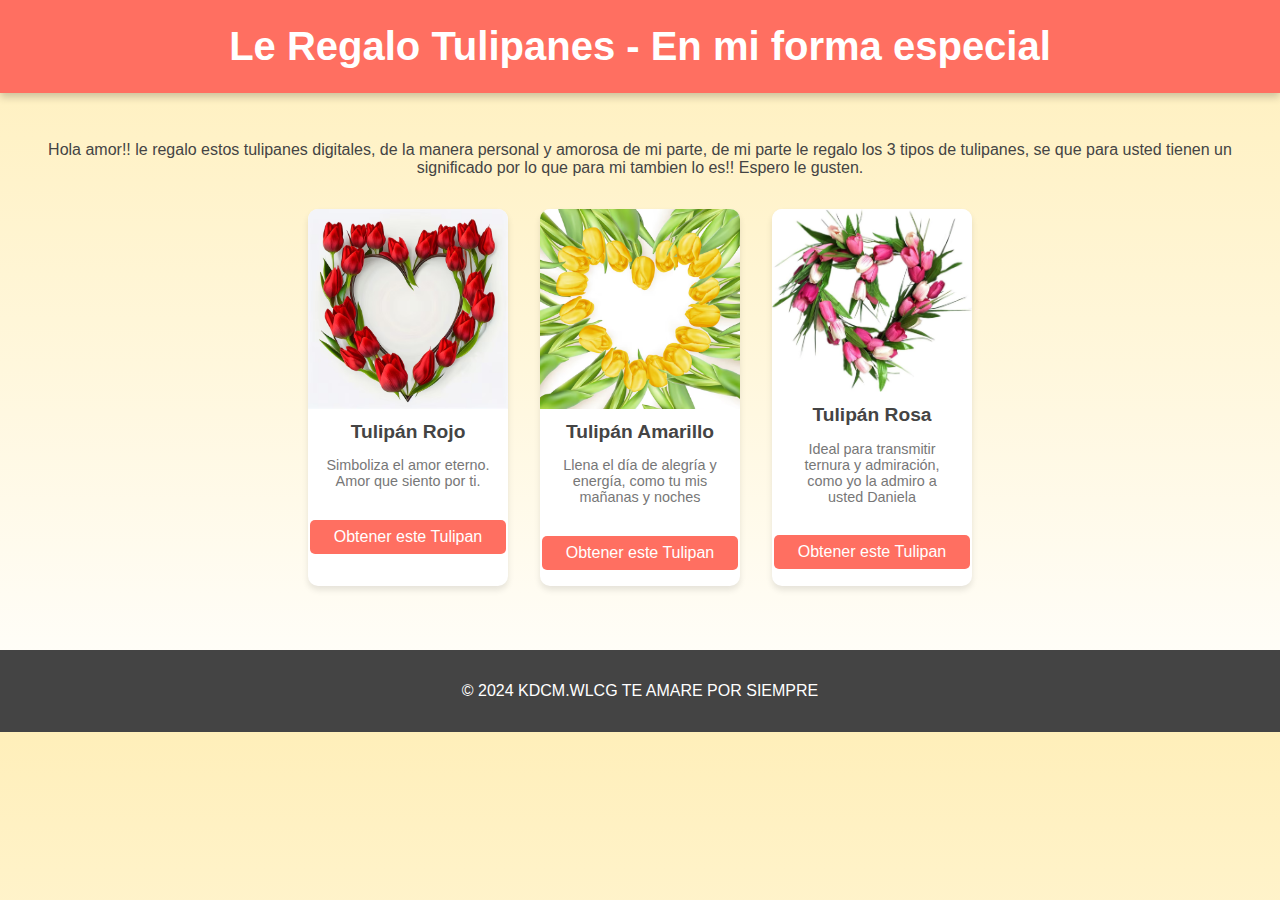
<file: index.html>
<!DOCTYPE html>
<html lang="en">
<head>
    <meta charset="UTF-8">
    <meta name="viewport" content="width=device-width, initial-scale=1.0">
    <title> Día del Tulipán</title>
    <link rel="stylesheet" href="styles.css">
</head>
<body>
    <header>
        <h1>Le Regalo Tulipanes - En mi forma especial</h1>
    </header>
    <div class="main-content">
        <p>Hola amor!! le regalo estos tulipanes digitales, de la manera personal y amorosa de mi parte, de mi parte le regalo los 3 tipos de tulipanes, se que para usted tienen un significado
        por lo que para mi tambien lo es!! Espero le gusten.</p>
        <div class="tulip-container">
            <div class="tulip-card">
                <img src="tulipanrojo.jpg" alt="Tulipán Rojo">
                <h2>Tulipán Rojo</h2>
                <p>Simboliza el amor eterno. Amor que siento por ti.</p>
                <a href="tulipanrojo.html" class="btn">Obtener este Tulipan</a>
            </div>
            <div class="tulip-card">
                <img src="tulipanamarillo.jpg" alt="Tulipán Amarillo">
                <h2>Tulipán Amarillo</h2>
                <p>Llena el día de alegría y energía, como tu mis mañanas y noches</p>
                <a href="tulipanamarillo.html" class="btn">Obtener este Tulipan</a>
            </div>
            <div class="tulip-card">
                <img src="tulipanrosado.jpg" alt="Tulipán Rosa">
                <h2>Tulipán Rosa</h2>
                <p>Ideal para transmitir ternura y admiración, como yo la admiro a usted Daniela</p>
                <a href="tulipanrosado.html" class="btn">Obtener este Tulipan</a>
            </div>
        </div>
    </div>
    <footer>
        <p>&copy; 2024 KDCM.WLCG TE AMARE POR SIEMPRE</p>
    </footer>
</body>
</html>
</file>
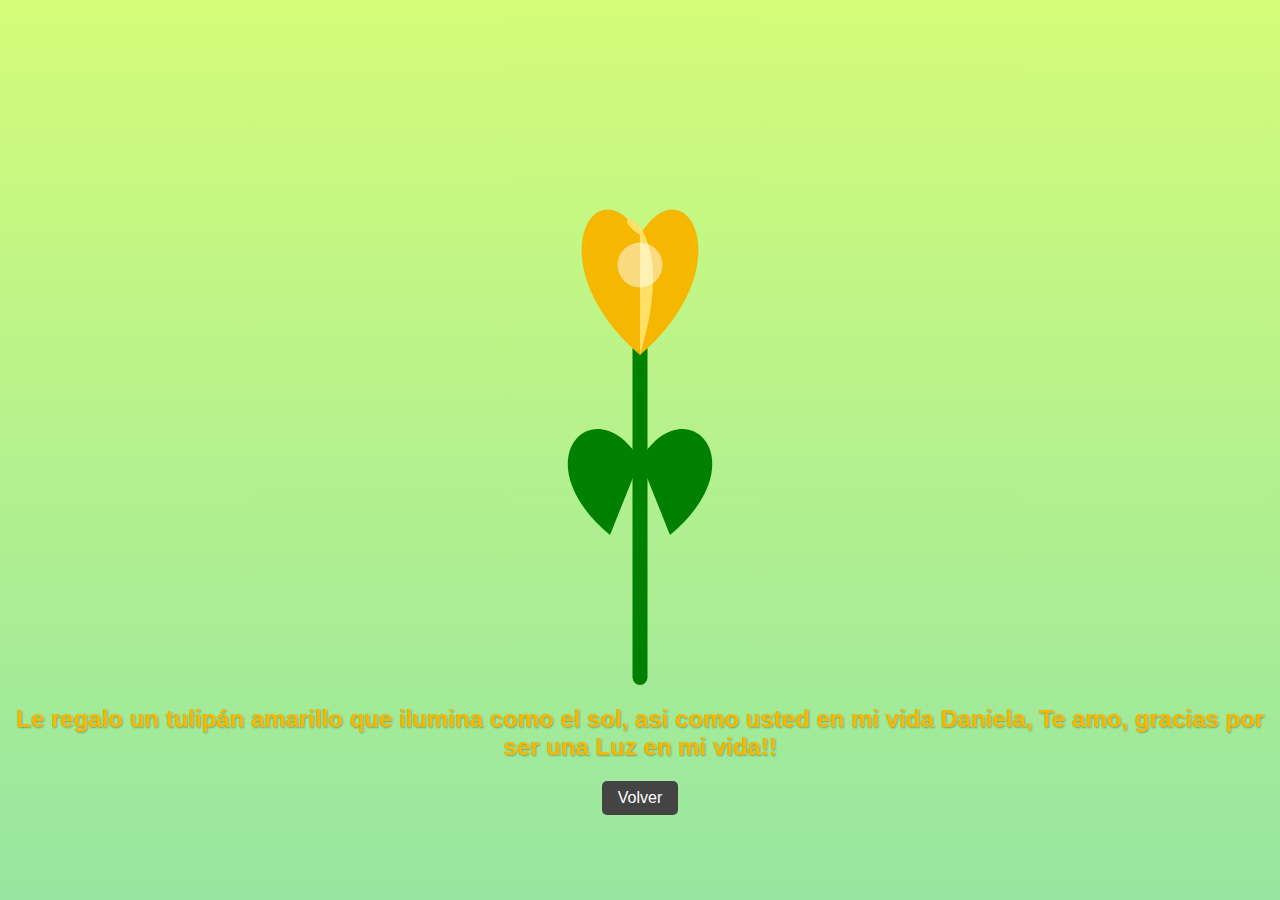
<file: tulipanamarillo.html>
<!DOCTYPE html>
<html lang="en">
<head>
    <meta charset="UTF-8">
    <meta name="viewport" content="width=device-width, initial-scale=1.0">
    <title>Tulipán Amarillo</title>
    <style>
        body {
            margin: 0;
            font-family: 'Arial', sans-serif;
            display: flex;
            justify-content: center;
            align-items: center;
            height: 100vh;
            background: linear-gradient(to bottom, #d4fc79, #96e6a1);
            text-align: center;
        }

        .tulip-container {
            display: flex;
            justify-content: center;
            align-items: center;
            flex-direction: column;
        }

        .text {
            margin-top: 20px;
            font-size: 1.5rem;
            color: #f5b700;
            font-weight: bold;
            text-shadow: 1px 1px 2px rgba(0, 0, 0, 0.3);
        }

        svg {
            width: 300px;
            height: auto;
        }

        .back-btn {
            margin-top: 20px;
            padding: 0.5rem 1rem;
            font-size: 1rem;
            color: white;
            background: #444;
            text-decoration: none;
            border-radius: 5px;
        }

        .back-btn:hover {
            background: #333;
        }

        @keyframes sway {
            0%, 100% {
                transform: rotate(0deg);
            }
            50% {
                transform: rotate(2deg);
            }
        }

        .tulip {
            animation: sway 2s ease-in-out infinite;
            transform-origin: bottom center;
        }
    </style>
</head>
<body>
    <div class="tulip-container">
        <svg class="tulip" viewBox="0 0 200 400" xmlns="http://www.w3.org/2000/svg">
            <!-- Stem -->
            <rect x="95" y="150" width="10" height="250" fill="green" rx="5"></rect>

            <!-- Leaves -->
            <path d="M100 250 C70 200, 20 250, 80 300" fill="green"></path>
            <path d="M100 250 C130 200, 180 250, 120 300" fill="green"></path>

            <!-- Petals -->
            <path d="M100 100 C70 50, 30 120, 100 180" fill="#f5b700"></path>
            <path d="M100 100 C130 50, 170 120, 100 180" fill="#f5b700"></path>
            <path d="M100 100 C70 80, 130 80, 100 180" fill="#ffe066"></path>

            <!-- Highlight -->
            <circle cx="100" cy="120" r="15" fill="rgba(255, 255, 255, 0.5)"></circle>
        </svg>

        <div class="text">Le regalo un tulipán amarillo que ilumina como el sol, asi como usted en mi vida Daniela, Te amo, gracias por ser una Luz en mi vida!!</div>

        <a href="index.html" class="back-btn">Volver</a>
    </div>
</body>
</html>
</file>
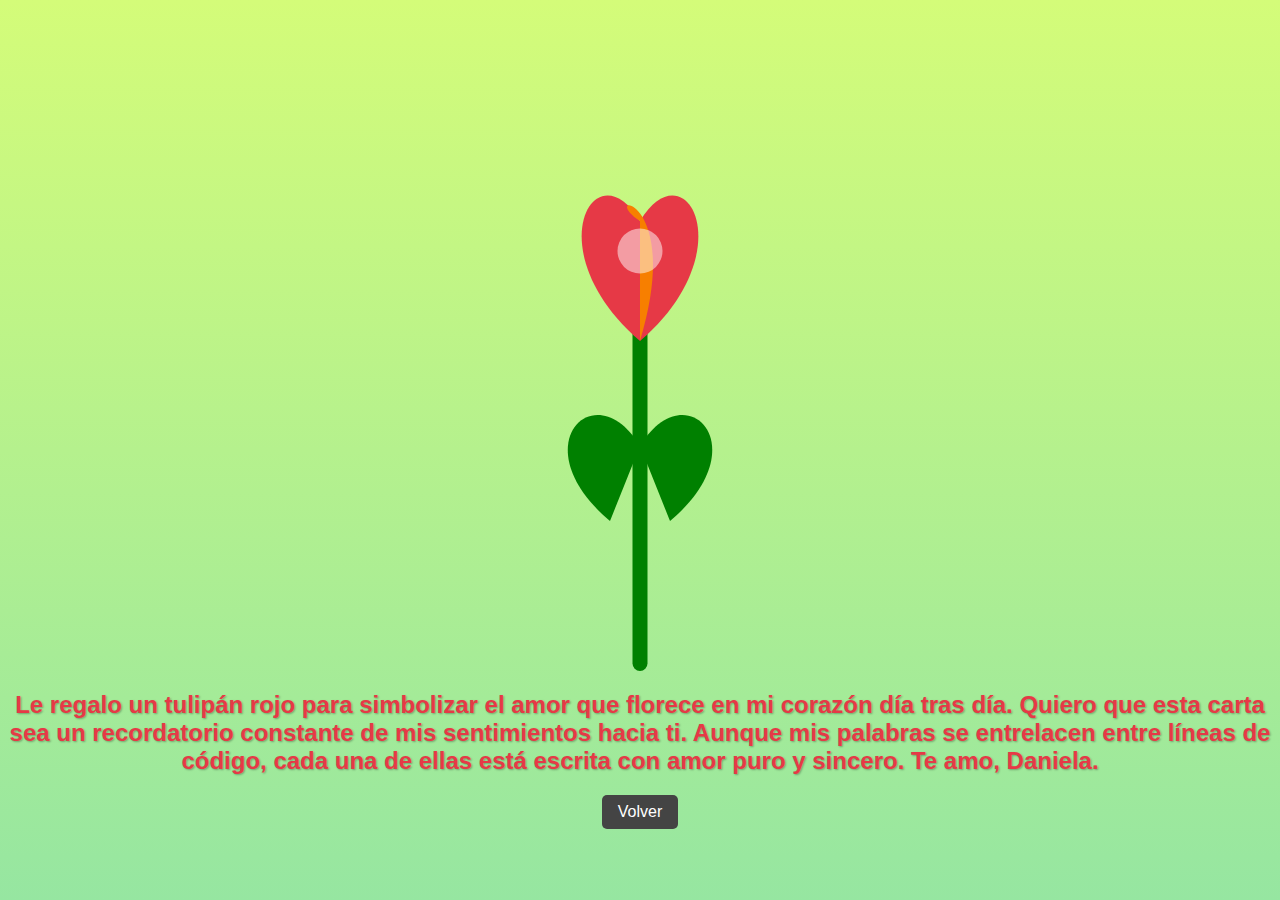
<file: tulipanrojo.html>
<!DOCTYPE html>
<html lang="en">
<head>
    <meta charset="UTF-8">
    <meta name="viewport" content="width=device-width, initial-scale=1.0">
    <title>Tulipán Realista</title>
    <style>
        body {
            margin: 0;
            font-family: 'Arial', sans-serif;
            display: flex;
            justify-content: center;
            align-items: center;
            height: 100vh;
            background: linear-gradient(to bottom, #d4fc79, #96e6a1);
            text-align: center;
        }

        .tulip-container {
            display: flex;
            justify-content: center;
            align-items: center;
            flex-direction: column;
        }

        .text {
            margin-top: 20px;
            font-size: 1.5rem;
            color: #e63946;
            font-weight: bold;
            text-shadow: 1px 1px 2px rgba(0, 0, 0, 0.3);
        }

        svg {
            width: 300px;
            height: auto;
        }

        .back-btn {
            margin-top: 20px;
            padding: 0.5rem 1rem;
            font-size: 1rem;
            color: white;
            background: #444;
            text-decoration: none;
            border-radius: 5px;
        }

        .back-btn:hover {
            background: #333;
        }

        @keyframes sway {
            0%, 100% {
                transform: rotate(0deg);
            }
            50% {
                transform: rotate(2deg);
            }
        }

        .tulip {
            animation: sway 2s ease-in-out infinite;
            transform-origin: bottom center;
        }
    </style>
</head>
<body>
    <div class="tulip-container">

        
        <svg class="tulip" viewBox="0 0 200 400" xmlns="http://www.w3.org/2000/svg">
            <!-- Stem -->
            <rect x="95" y="150" width="10" height="250" fill="green" rx="5"></rect>

            <!-- Leaves -->
            <path d="M100 250 C70 200, 20 250, 80 300" fill="green"></path>
            <path d="M100 250 C130 200, 180 250, 120 300" fill="green"></path>

            <!-- Petals -->
            <path d="M100 100 C70 50, 30 120, 100 180" fill="#e63946"></path>
            <path d="M100 100 C130 50, 170 120, 100 180" fill="#e63946"></path>
            <path d="M100 100 C70 80, 130 80, 100 180" fill="#f77f00"></path>

            <!-- Highlight -->
            <circle cx="100" cy="120" r="15" fill="rgba(255, 255, 255, 0.5)"></circle>
        </svg>

        <div class="text">Le regalo un tulipán rojo para simbolizar el amor que florece en mi corazón día tras día. Quiero que esta carta sea un recordatorio constante de mis sentimientos hacia ti. Aunque mis palabras se entrelacen entre líneas de código, cada una de ellas está escrita con amor puro y sincero.

Te amo, Daniela.
        </div>
        

        <a href="index.html" class="back-btn">Volver</a>
    </div>
</body>
</html>
</file>
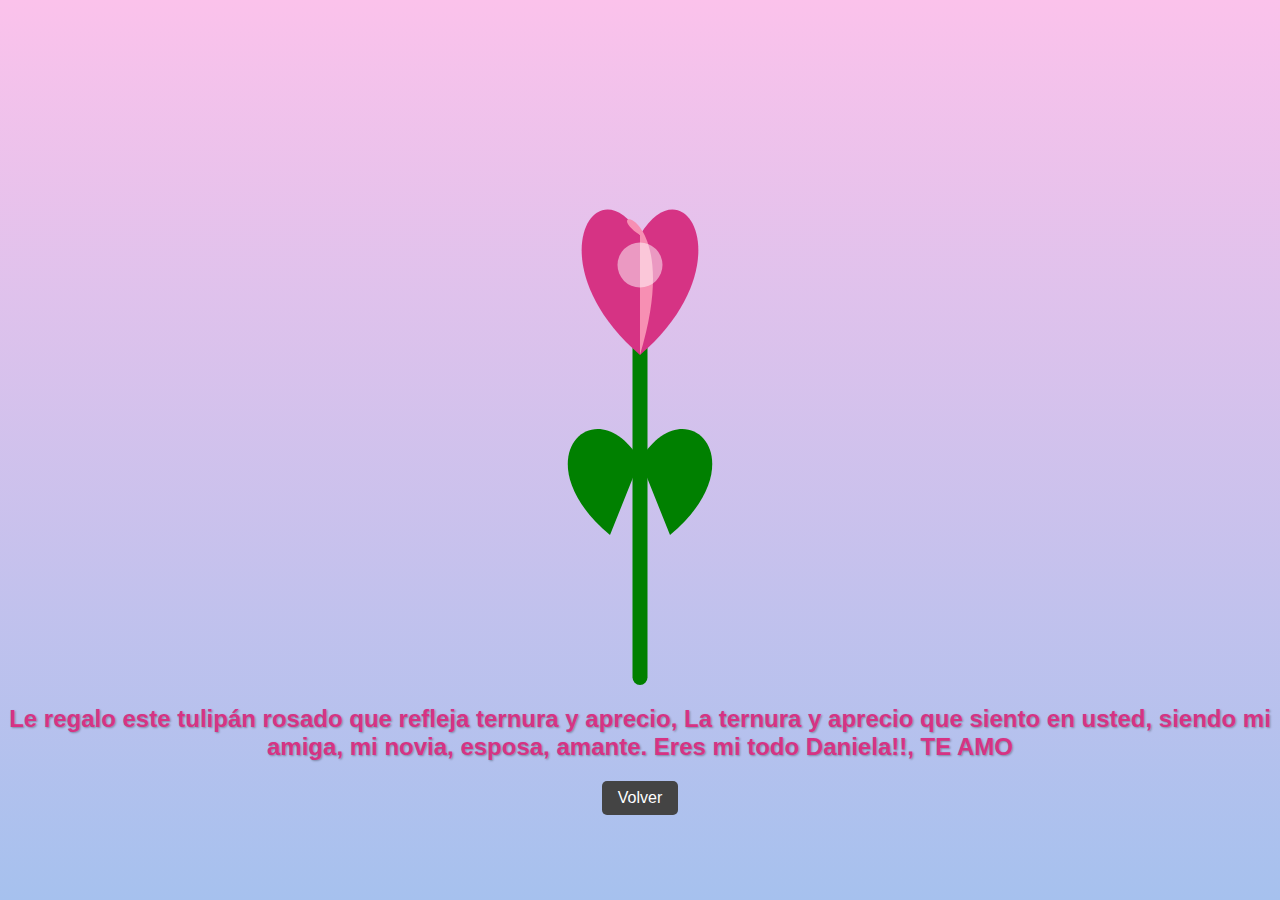
<file: tulipanrosado.html>
<!DOCTYPE html>
<html lang="en">
<head>
    <meta charset="UTF-8">
    <meta name="viewport" content="width=device-width, initial-scale=1.0">
    <title>Tulipán Rosado</title>
    <style>
        body {
            margin: 0;
            font-family: 'Arial', sans-serif;
            display: flex;
            justify-content: center;
            align-items: center;
            height: 100vh;
            background: linear-gradient(to bottom, #fbc2eb, #a6c1ee);
            text-align: center;
        }

        .tulip-container {
            display: flex;
            justify-content: center;
            align-items: center;
            flex-direction: column;
        }

        .text {
            margin-top: 20px;
            font-size: 1.5rem;
            color: #d63384;
            font-weight: bold;
            text-shadow: 1px 1px 2px rgba(0, 0, 0, 0.3);
        }

        svg {
            width: 300px;
            height: auto;
        }

        .back-btn {
            margin-top: 20px;
            padding: 0.5rem 1rem;
            font-size: 1rem;
            color: white;
            background: #444;
            text-decoration: none;
            border-radius: 5px;
        }

        .back-btn:hover {
            background: #333;
        }

        @keyframes sway {
            0%, 100% {
                transform: rotate(0deg);
            }
            50% {
                transform: rotate(2deg);
            }
        }

        .tulip {
            animation: sway 2s ease-in-out infinite;
            transform-origin: bottom center;
        }
    </style>
</head>
<body>
    <div class="tulip-container">
        <svg class="tulip" viewBox="0 0 200 400" xmlns="http://www.w3.org/2000/svg">
            <!-- Stem -->
            <rect x="95" y="150" width="10" height="250" fill="green" rx="5"></rect>

            <!-- Leaves -->
            <path d="M100 250 C70 200, 20 250, 80 300" fill="green"></path>
            <path d="M100 250 C130 200, 180 250, 120 300" fill="green"></path>

            <!-- Petals -->
            <path d="M100 100 C70 50, 30 120, 100 180" fill="#d63384"></path>
            <path d="M100 100 C130 50, 170 120, 100 180" fill="#d63384"></path>
            <path d="M100 100 C70 80, 130 80, 100 180" fill="#f78fb3"></path>

            <!-- Highlight -->
            <circle cx="100" cy="120" r="15" fill="rgba(255, 255, 255, 0.5)"></circle>
        </svg>

        <div class="text">Le regalo este tulipán rosado que refleja ternura y aprecio, La ternura y aprecio que siento en usted, siendo mi amiga, mi novia, esposa, amante. Eres mi todo Daniela!!, TE AMO</div>

        <a href="index.html" class="back-btn">Volver</a>
    </div>
</body>
</html>
</file>
<file: styles.css>
body {
    margin: 0;
    font-family: 'Arial', sans-serif;
    background: linear-gradient(to bottom, #ffefba, #ffffff);
    color: #444;
}

header {
    background: #ff6f61;
    color: white;
    text-align: center;
    padding: 1.5rem 0;
    box-shadow: 0 4px 8px rgba(0, 0, 0, 0.2);
}

header h1 {
    font-size: 2.5rem;
    margin: 0;
}

.main-content {
    text-align: center;
    padding: 2rem;
}

.tulip-container {
    display: flex;
    justify-content: center;
    flex-wrap: wrap;
    gap: 2rem;
    margin-top: 2rem;
}

.tulip-card {
    width: 200px;
    background: white;
    border-radius: 10px;
    overflow: hidden;
    box-shadow: 0 4px 6px rgba(0, 0, 0, 0.1);
    transition: transform 0.3s ease;
}

.tulip-card:hover {
    transform: scale(1.05);
}

.tulip-card img {
    width: 100%;
    height: auto;
}

.tulip-card h2 {
    font-size: 1.2rem;
    margin: 0.5rem 0;
    padding: 0 1rem;
}

.tulip-card p {
    font-size: 0.9rem;
    padding: 0 1rem;
    color: #777;
}

.btn {
    display: inline-block;
    margin: 1rem auto;
    padding: 0.5rem 1.5rem;
    background: #ff6f61;
    color: white;
    border: none;
    border-radius: 5px;
    cursor: pointer;
    text-decoration: none;
    font-size: 1rem;
}

.btn:hover {
    background: #e85c50;
}

footer {
    text-align: center;
    padding: 1rem;
    background: #444;
    color: white;
    margin-top: 2rem;
}
</file>
